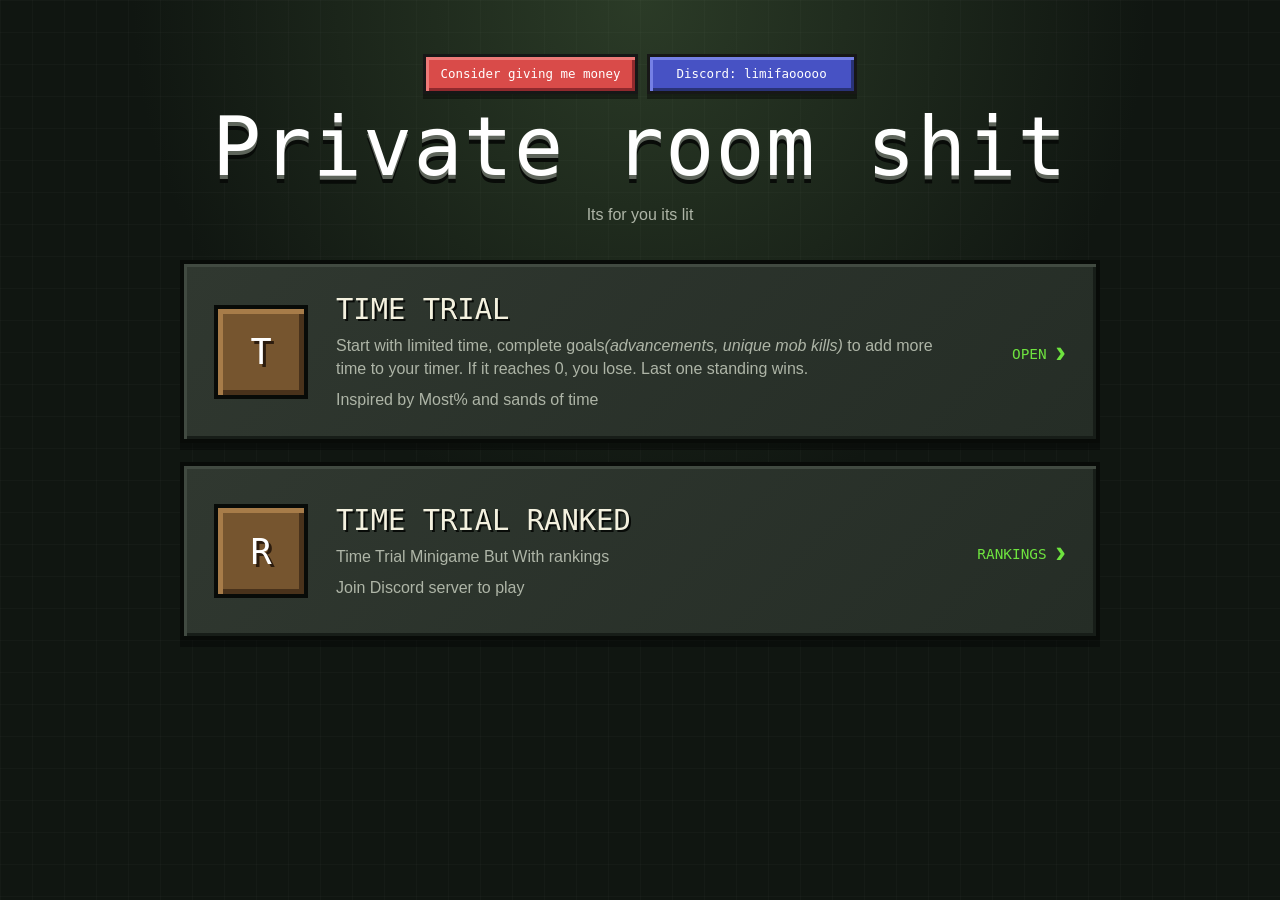
<file: hub/index.html>
<!DOCTYPE html>
<html lang="en">
<head>
    <meta charset="UTF-8">
    <meta name="viewport" content="width=device-width, initial-scale=1.0">
    <title>Thomas Private room thingys</title>
    <link rel="stylesheet" href="style.css">
</head>
<body>
    <main class="hub">
        <header>
            <div class="social-links">
                <a class="social-button kofi-button" href="https://ko-fi.com/tchongass" target="_blank" rel="noopener noreferrer">Consider giving me money</a>
                <button class="social-button discord-button" id="discord-button" type="button">Discord: limifaooooo</button>
            </div>
            <h1>Private room shit</h1>
            <span>Its for you its lit</span>
        </header>

        <section class="game-list" aria-label="Minigames">
            <a class="game-card available" href="../timeTrial/">
                <span class="game-icon">T</span>
                <span class="game-copy">
                    <strong>TIME TRIAL</strong>
                    <span>Start with limited time, complete goals<em>(advancements, unique mob kills)</em> to add more time to your timer. If it reaches 0, you lose. Last one standing wins.</span>
                    <span>Inspired by Most% and sands of time</span>
                </span>
                <span class="play">OPEN <b>›</b></span>
            </a>
            <a class="game-card available" href="../timeTrialRanked/">
                <span class="game-icon">R</span>
                <span class="game-copy">
                    <strong>TIME TRIAL RANKED</strong>
                    <span>Time Trial Minigame But With rankings</span>
                    <span>Join Discord server to play</span>
                </span>
                <span class="play">RANKINGS <b>›</b></span>
            </a>
        </section>
    </main>
    <script src="script.js"></script>
</body>
</html>
</file>
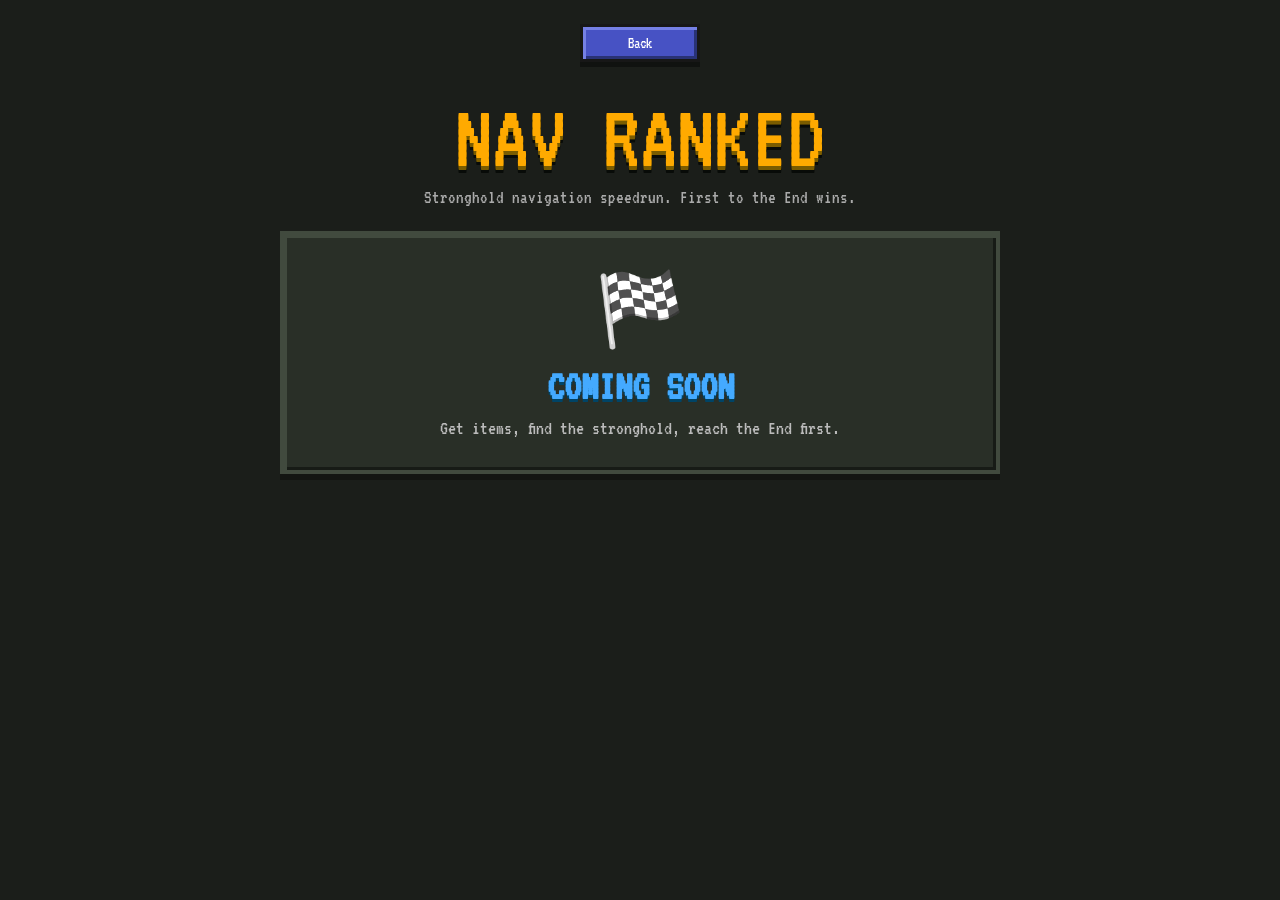
<file: navranked/index.html>
<!DOCTYPE html>
<html lang="en">
<head>
    <meta charset="UTF-8">
    <meta name="viewport" content="width=device-width, initial-scale=1.0">
    <title>Nav Ranked</title>
    <link rel="stylesheet" href="style.css">
</head>
<body>
    <a id="back-button" class="social-button discord-button" href="../hub/">Back</a>
    <main class="page-shell">
        <header class="hero">
            <h1>NAV RANKED</h1>
            <p class="subtitle">Stronghold navigation speedrun. First to the End wins.</p>
        </header>

        <section class="mc-panel coming-soon">
            <span class="big-icon">🏁</span>
            <h2>COMING SOON</h2>
            <p>Get items, find the stronghold, reach the End first.</p>
        </section>
    </main>
    <script src="script.js"></script>
</body>
</html>
</file>
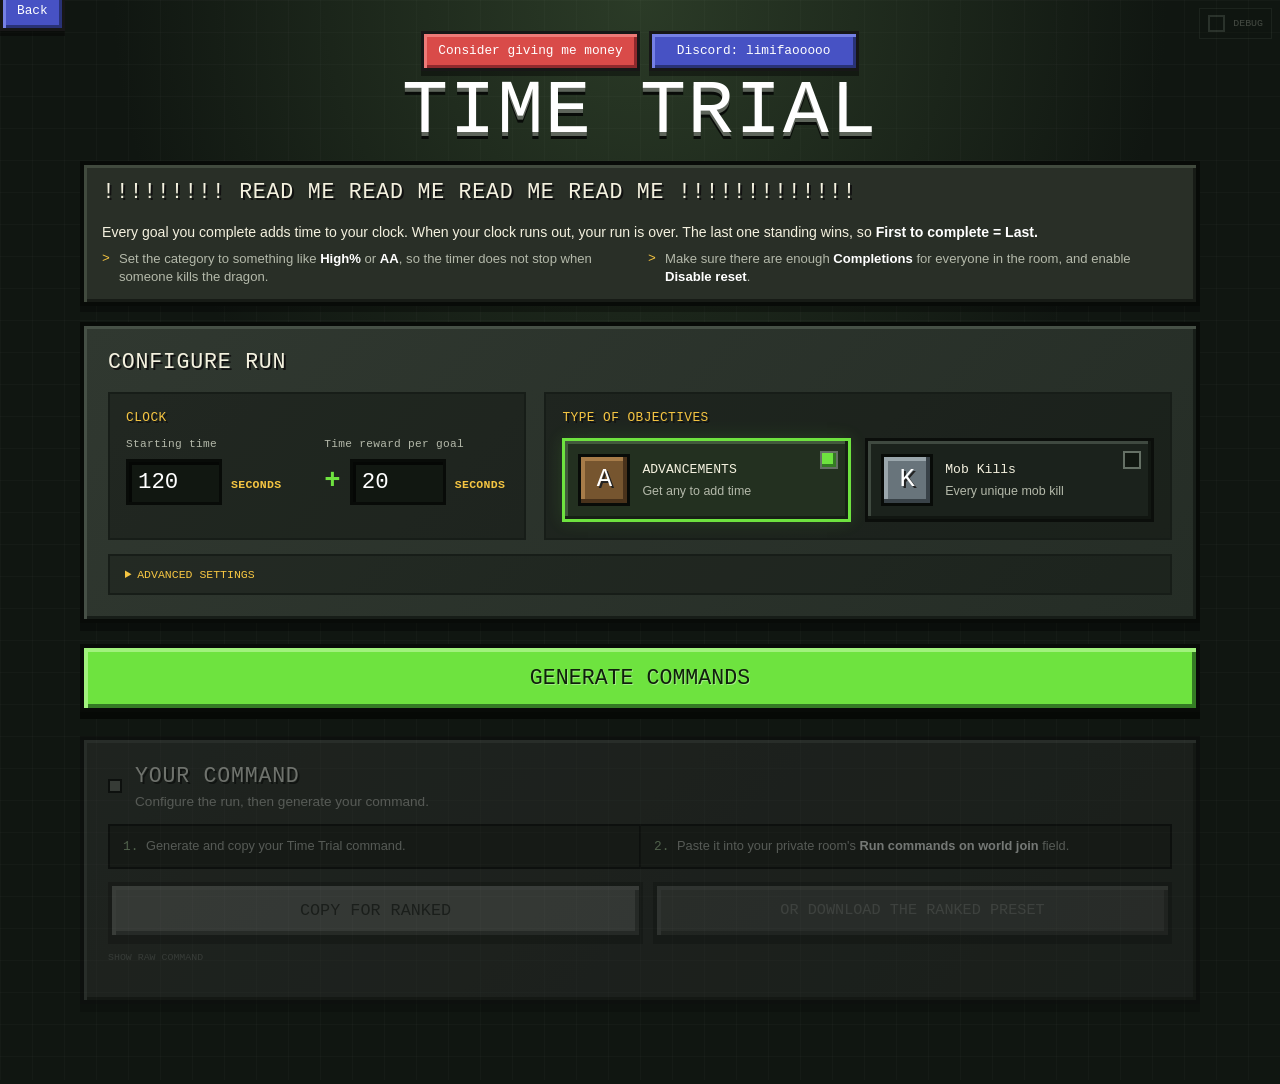
<file: timeTrial/index.html>
<!DOCTYPE html>
<html lang="en">
<head>
    <meta charset="UTF-8">
    <meta name="viewport" content="width=device-width, initial-scale=1.0">
    <title>Time Trial</title>
    <link rel="stylesheet" href="style.css">
</head>
<body>
    <label class="debug-toggle floating-debug"><input id="show-limit" type="checkbox"><span></span>DEBUG</label>
    <div> 
        <a id="back-button" class="social-button discord-button" href="../hub/">Back</a>
    </div>
    <main class="page-shell">
        <header class="hero">
            <div class="social-links">
                <a class="social-button kofi-button" href="https://ko-fi.com/tchongass" target="_blank" rel="noopener noreferrer">Consider giving me money</a>
                <button class="social-button discord-button" id="discord-button" type="button">Discord: limifaooooo</button>
            </div>
            <h1>TIME TRIAL</h1>
        </header>

        <section class="how-to">
            <div class="config-heading">
                <h2>!!!!!!!!! READ ME READ ME READ ME READ ME !!!!!!!!!!!!!</h2>
            </div>
            <p>Every goal you complete adds time to your clock. When your clock runs out, your run is over. The last one standing wins, so <b>First to complete = Last.</b></p>
            <ul>
                <li>Set the category to something like <b>High%</b> or <b>AA</b>, so the timer does not stop when someone kills the dragon.</li>
                <li>Make sure there are enough <b>Completions</b> for everyone in the room, and enable <b>Disable reset</b>.</li>
            </ul>
        </section>

        <section class="mc-panel config-panel">
            <div class="config-heading">
                <h2>CONFIGURE RUN</h2>
            </div>
            <div class="config-layout">
                <div class="config-group">
                    <h3>CLOCK</h3>
                    <div class="time-fields">
                        <label class="number-field">
                            <span>Starting time</span>
                            <div><input id="start-time" type="number" min="1" value="120"><strong>SECONDS</strong></div>
                        </label>
                        <label class="number-field">
                            <span>Time reward per goal</span>
                            <div><b>+</b><input id="bonus-time" type="number" min="1" value="20"><strong>SECONDS</strong></div>
                        </label>
                    </div>
                </div>
                <div class="config-group">
                    <h3>TYPE OF OBJECTIVES</h3>
                    <div class="mode-grid">
                        <label class="mode-card active">
                            <input id="mode-advancements" type="checkbox" checked>
                            <span class="checkmark"></span>
                            <span class="mode-icon">A</span>
                            <span class="mode-copy"><strong>ADVANCEMENTS</strong><small>Get any to add time</small></span>
                        </label>
                        <label class="mode-card">
                            <input id="mode-kills" type="checkbox">
                            <span class="checkmark"></span>
                            <span class="mode-icon sword">K</span>
                            <span class="mode-copy"><strong>Mob Kills</strong><small>Every unique mob kill</small></span>
                        </label>
                    </div>
                </div>
            </div>
            <details class="advanced-settings">
                <summary>ADVANCED SETTINGS</summary>
                <div class="advanced-grid">
                    <label class="setting-toggle"><input id="separate-rewards" type="checkbox"><span></span>Use different rewards per objective</label>
                    <label>Advancement reward <span><b>+</b><input id="advancement-reward" type="number" min="1" value="20" disabled> seconds</span></label>
                    <label>Mob reward <span><b>+</b><input id="mob-reward" type="number" min="1" value="10" disabled> seconds</span></label>
                    <label>Overview duration <span><input id="preview-time" type="number" min="0" value="15"> seconds</span></label>
                    <label class="setting-toggle"><input id="preview-sounds" type="checkbox" checked><span></span>Final 3-second countdown sound</label>
                    <label class="setting-toggle"><input id="creative-after-loss" type="checkbox"><span></span>Creative mode 5 seconds after losing</label>
                </div>
            </details>
        </section>

        <button id="generate" class="mc-button"><span>GENERATE COMMANDS</span></button>

        <section class="mc-panel output-panel">
            <div class="command-ready">
                <div><span class="ready-light"></span><div><h2>YOUR COMMAND</h2><p id="summary">Configure the run, then generate your command.</p></div></div>
            </div>
            <ol class="copy-steps">
                <li>Generate and copy your Time Trial command.</li>
                <li>Paste it into your private room's <b>Run commands on world join</b> field.</li>
            </ol>
            <div class="command-buttons bottom-actions">
                <button id="copy" class="copy-button" disabled>COPY FOR RANKED</button>
                <button id="download-preset" class="download-button" disabled>OR DOWNLOAD THE RANKED PRESET</button>
            </div>
            <div class="output-tools">
                <button id="toggle-output" class="text-button" disabled>SHOW RAW COMMAND</button>
            </div>
            <div class="limit-meter" id="limit-meter" hidden>
                <div class="limit-track"><span id="limit-bar"></span></div>
                <strong id="limit-label">0 / 32,500</strong>
            </div>
            <textarea id="output" readonly spellcheck="false" hidden></textarea>
        </section>

        <section class="mc-panel output-panel" id="ranked-panel" hidden>
            <div class="command-ready">
                <div><span class="ready-light"></span><div><h2>RANKED MODE COMMAND</h2><p id="ranked-summary">Generate commands to build the ranked variant.</p></div></div>
            </div>
            <div class="ranked-category">
                <h3>RANKED CATEGORY</h3>
                <p>Every ranked category uses a fixed competitive configuration.</p>
                <div class="category-grid">
                    <label class="category-card active">
                        <input name="ranked-category" type="radio" value="standard" checked>
                        <span><strong>STANDARD</strong><small>100s start · +20s goals · 15s overview</small></span>
                    </label>
                    <label class="category-card insane">
                        <input name="ranked-category" type="radio" value="insane">
                        <span><strong>INSANE</strong><small>70s start · +14s goals · 15s overview</small></span>
                    </label>
                </div>
            </div>
            <div class="command-buttons bottom-actions">
                <button id="generate-ranked" class="download-button">GENERATE RANKED COMMAND</button>
                <button id="copy-ranked" class="copy-button" disabled>COPY RANKED COMMAND</button>
            </div>
            <div class="output-tools">
                <button id="toggle-ranked-output" class="text-button" disabled>SHOW RAW COMMAND</button>
            </div>
            <textarea id="ranked-output" readonly spellcheck="false" hidden></textarea>
        </section>
    </main>
    <script src="script.js"></script>
</body>
</html>
</file>
<file: hub/style.css>
:root {
    --void: #101611;
    --edge: #080b08;
    --panel: #292f29;
    --panel-light: #414a41;
    --cream: #f4f1df;
    --muted: #aeb5a7;
    --lime: #6ee33f;
    --lime-dark: #347b24;
    --gold: #f5c542;
    --mc-font: "Minecraftory", "Minecraft Ten", "Press Start 2P", Impact, monospace;
}

* { box-sizing: border-box; }
body {
    margin: 0;
    min-height: 100vh;
    color: var(--cream);
    background-color: var(--void);
    background-image:
        linear-gradient(rgba(255,255,255,.018) 1px, transparent 1px),
        linear-gradient(90deg, rgba(255,255,255,.018) 1px, transparent 1px),
        radial-gradient(circle at 50% 0, #2b3b27 0, transparent 46%);
    background-size: 32px 32px, 32px 32px, auto;
    font-family: "Segoe UI", Arial, sans-serif;
}

.hub { width: min(920px, calc(100% - 28px)); margin: 0 auto; padding: clamp(28px, 6vh, 64px) 0 70px; }
header { margin-bottom: 36px; text-align: center; }
.social-links { display: flex; justify-content: center; gap: 9px; margin-bottom: 16px; }
.social-button { min-width: 210px; padding: 10px 14px; border: 3px solid #171717; color: #fff; font-family: var(--mc-font); font-size: .78rem; font-weight: 400; line-height: 1.15; text-decoration: none; cursor: pointer; transition: transform .12s, filter .12s; }
.social-button:hover { filter: brightness(1.1); transform: translateY(-2px); }
.kofi-button { background: #d94b49; box-shadow: inset 3px 3px #ed7a78, inset -3px -3px #8f292d, 0 5px 0 rgba(0,0,0,.4); }
.discord-button { background: #4752c4; box-shadow: inset 3px 3px #7580e5, inset -3px -3px #293276, 0 5px 0 rgba(0,0,0,.4); }
header h1 { margin: 0; color: #fff; font-family: var(--mc-font); font-size: clamp(2.7rem, 8vw, 5.1rem); font-weight: 400; line-height: .9; letter-spacing: .015em; text-shadow: 0 4px #5e655b, 0 8px var(--edge); }
header span { display: block; margin-top: 22px; color: var(--muted); font-size: 1rem; }

.game-list { display: flex; flex-direction: column; gap: 19px; }
.game-card { position: relative; display: flex; align-items: center; gap: 28px; min-height: 178px; padding: 28px 30px; border: 4px solid var(--edge); background: linear-gradient(135deg, #303830, #252d26); color: inherit; text-decoration: none; box-shadow: inset 3px 3px 0 var(--panel-light), inset -3px -3px 0 #171d18, 0 7px 0 rgba(0,0,0,.38); transition: transform .13s, filter .13s, border-color .13s; }
.game-card.available:hover { transform: translateY(-3px); filter: brightness(1.08); border-color: var(--lime); }
.game-card.available:active { transform: translateY(3px); box-shadow: inset 3px 3px 0 var(--panel-light), inset -3px -3px 0 #171d18, 0 2px 0 rgba(0,0,0,.38); }
.game-icon { display: grid; place-items: center; width: 94px; height: 94px; flex: 0 0 94px; border: 4px solid var(--edge); background: #76552f; color: #fff; font-family: var(--mc-font); font-size: 2.2rem; text-shadow: 3px 3px #2c1c0e; box-shadow: inset 5px 5px #a77c49, inset -5px -5px #49321b; }
.game-copy { display: flex; flex: 1; flex-direction: column; align-items: flex-start; gap: 8px; min-width: 0; }
.game-copy strong { font-family: var(--mc-font); font-size: 1.8rem; font-weight: 400; text-shadow: 2px 2px var(--edge); }
.game-copy > span { color: var(--muted); font-size: 1rem; line-height: 1.45; }
.play { min-width: 92px; color: var(--lime); font-family: var(--mc-font); font-size: .9rem; text-align: right; }
.play b { font-family: Arial, sans-serif; font-size: 2rem; vertical-align: -3px; }

@media (max-width: 600px) {
    .hub { padding-top: 24px; }
    .social-links { flex-direction: column; align-items: center; }
    .social-button { width: min(100%, 310px); }
    header { margin-bottom: 25px; }
    header h1 { font-size: 3rem; }
    .game-card { align-items: flex-start; gap: 15px; min-height: 0; padding: 17px; }
    .game-icon { width: 58px; height: 58px; flex-basis: 58px; font-size: 1.6rem; }
    .game-copy strong { font-size: 1.05rem; }
    .play { position: absolute; right: 15px; bottom: 13px; }
    .game-copy > span { padding-right: 48px; }
}
</file>
<file: navranked/style.css>
@import url('https://fonts.googleapis.com/css2?family=VT323&display=swap');

:root {
    --bg: #1b1e1a;
    --panel: #292f27;
    --edge: #414a3e;
    --light: #5e655b;
    --dark: #171b16;
    --mc-font: 'VT323', monospace;
    --aqua: #4af;
    --gold: #ffaa00;
    --green: #55ff55;
}

* { box-sizing: border-box; margin: 0; padding: 0; }
html, body { min-height: 100vh; background: var(--bg); color: #fff; font-family: var(--mc-font); font-size: 18px; }
body { display: flex; flex-direction: column; align-items: center; padding: 24px 16px; }

a { color: inherit; text-decoration: none; }

.page-shell { width: min(720px, calc(100% - 32px)); text-align: center; }

.hero { padding: 20px 12px 24px; }
.hero h1 { font-size: clamp(2.8rem, 9vw, 5.2rem); font-weight: 400; line-height: .9; color: var(--gold); text-shadow: 0 4px #7a5c00, 0 7px #080b08; }
.hero .subtitle { font-size: 1.05rem; color: #aaa; margin-top: 8px; }

.social-button {
    display: inline-block;
    min-width: 120px;
    padding: 8px 14px;
    border: 3px solid #171717;
    color: #fff;
    font-family: var(--mc-font);
    font-size: .9rem;
    text-align: center;
    background: #4752c4;
    box-shadow: inset 3px 3px #7580e5, inset -3px -3px #293276, 0 5px 0 rgba(0,0,0,.4);
    transition: transform .12s, filter .12s;
    margin-bottom: 14px;
}
.social-button:hover { filter: brightness(1.1); transform: translateY(-2px); }
.social-button:active { transform: translateY(3px); }

.mc-panel {
    background: var(--panel);
    border: 4px solid var(--edge);
    box-shadow: inset 3px 3px #414a3e, inset -3px -3px #171b16, 0 6px 0 rgba(0,0,0,.3);
    padding: 32px 22px;
}

.coming-soon .big-icon { font-size: 4rem; filter: grayscale(1) brightness(1.2); }
.coming-soon h2 { font-size: 2.4rem; color: var(--aqua); margin-top: 12px; text-shadow: 0 3px #004466; }
.coming-soon p { color: #bbb; font-size: 1.1rem; margin-top: 10px; }
</file>
<file: timeTrial/style.css>
:root {
    --void: #101611;
    --deep: #182019;
    --stone: #303830;
    --stone-light: #465046;
    --edge: #080b08;
    --cream: #f4f1df;
    --muted: #b4b9aa;
    --lime: #6ee33f;
    --lime-dark: #347b24;
    --gold: #f5c542;
    --danger: #e65b45;
    --mc-font: "Minecraftory", "Minecraft Ten", "Press Start 2P", Impact, monospace;
}

* { box-sizing: border-box; }
body {
    margin: 0;
    min-height: 100vh;
    color: var(--cream);
    background-color: var(--void);
    background-image:
        linear-gradient(rgba(255,255,255,.018) 1px, transparent 1px),
        linear-gradient(90deg, rgba(255,255,255,.018) 1px, transparent 1px),
        radial-gradient(circle at 50% 0, #2b3b27 0, transparent 42%);
    background-size: 32px 32px, 32px 32px, auto;
    font-family: "Segoe UI", Arial, sans-serif;
}

button, input, textarea { font: inherit; }
.social-links { display: flex; justify-content: center; align-items: center; gap: 9px; margin-bottom: 8px; }
.social-button { min-width: 210px; padding: 10px 14px; border: 3px solid #171717; color: #fff; font-family: var(--mc-font); font-size: .8rem; font-weight: 400; line-height: 1.15; text-align: center; text-decoration: none; cursor: pointer; transition: transform .12s, filter .12s; }
.social-button:hover { filter: brightness(1.1); transform: translateY(-2px); }
.social-button:active { transform: translateY(3px); }
.kofi-button { background: #d94b49; box-shadow: inset 3px 3px #ed7a78, inset -3px -3px #8f292d, 0 5px 0 rgba(0,0,0,.4); }
.discord-button { background: #4752c4; box-shadow: inset 3px 3px #7580e5, inset -3px -3px #293276, 0 5px 0 rgba(0,0,0,.4); }
.page-shell { width: min(1120px, calc(100% - 40px)); margin: 0 auto; padding: 10px 0 60px; }
.hero { text-align: center; padding: 2px 12px 14px; }
.hero h1 { margin: 2px 0; font-family: var(--mc-font); font-size: clamp(2.8rem, 7vw, 4.8rem); font-weight: 400; line-height: .85; letter-spacing: .02em; color: #fff; text-shadow: 0 4px #5e655b, 0 7px #080b08; }
.how-to { margin-bottom: 16px; padding: 15px 18px; background: #292f27; border: 4px solid var(--edge); box-shadow: inset 3px 3px #414a3e, inset -3px -3px #171b16, 0 6px 0 rgba(0,0,0,.3); }
.how-to > strong { color: var(--lime); font-family: var(--mc-font); font-size: .72rem; font-weight: 400; letter-spacing: .025em; }
.how-to p { margin: 7px 0 8px; color: var(--cream); font-size: .88rem; line-height: 1.45; }
.how-to ul { display: grid; grid-template-columns: 1fr 1fr; gap: 16px; margin: 0; padding: 0; list-style: none; }
.how-to li { position: relative; padding-left: 17px; color: var(--muted); font-size: .82rem; line-height: 1.4; }
.how-to li::before { content: ">"; position: absolute; left: 0; color: var(--gold); font-family: var(--mc-font); }
.how-to b { color: #fff; }

.mc-panel { margin-bottom: 16px; padding: 24px; background: linear-gradient(135deg, #303830, #252d26); border: 4px solid var(--edge); box-shadow: inset 3px 3px 0 var(--stone-light), inset -3px -3px 0 #171d18, 0 8px 0 rgba(0,0,0,.35); }
h2, h3 { margin: 0; font-family: var(--mc-font); font-weight: 400; letter-spacing: .035em; text-shadow: 2px 2px #111; }
h2 { font-size: 1.35rem; }
h3 { color: var(--gold); font-size: .8rem; }
.config-heading { display: flex; align-items: baseline; justify-content: space-between; gap: 20px; margin-bottom: 18px; }
.config-heading p, .output-heading p { margin: 0; color: var(--muted); line-height: 1.4; }
.ranked-category { margin-bottom: 18px; padding: 16px; border: 2px solid #171d18; background: rgba(8,11,8,.35); }
.ranked-category > p { margin: 7px 0 13px; color: var(--muted); font-size: .8rem; }
.category-grid { display: grid; grid-template-columns: 1fr 1fr; gap: 12px; }
.category-card { position: relative; padding: 14px; border: 3px solid #0b0e0b; background: #1b221c; cursor: pointer; box-shadow: inset -3px -3px #111611, inset 3px 3px #3f4940; transition: filter .12s, transform .12s; }
.category-card:hover { filter: brightness(1.1); transform: translateY(-2px); }
.category-card input { position: absolute; opacity: 0; pointer-events: none; }
.category-card span { display: flex; flex-direction: column; gap: 6px; }
.category-card strong { color: #fff; font-family: var(--mc-font); font-size: .82rem; font-weight: 400; }
.category-card small { color: var(--muted); font-size: .76rem; }
.category-card.active { border-color: var(--lime); background: #233020; box-shadow: inset -3px -3px #172015, inset 3px 3px #425b3c, 0 0 16px rgba(110,227,63,.14); }
.category-card.insane.active { border-color: #ef5548; background: #38201d; box-shadow: inset -3px -3px #211210, inset 3px 3px #6b332d, 0 0 16px rgba(239,85,72,.2); }
.category-card.insane.active strong { color: #ff7568; }
.config-layout { display: grid; grid-template-columns: .9fr 1.35fr; gap: 18px; }
.config-group { min-width: 0; padding: 16px; background: rgba(8,11,8,.35); border: 2px solid #171d18; }
.config-group h3 { margin-bottom: 13px; }
.time-fields { display: grid; grid-template-columns: 1fr 1fr; align-items: center; gap: 14px; }
.number-field { display: flex; flex-direction: column; gap: 9px; color: var(--muted); font-family: var(--mc-font); font-size: .7rem; font-weight: 400; letter-spacing: .025em; }
.number-field > div { display: flex; align-items: baseline; gap: 9px; }
.number-field input { width: 96px; padding: 7px 9px; border: 3px solid var(--edge); border-radius: 0; outline: none; background: #111711; color: #fff; font-family: var(--mc-font); font-size: 1.4rem; font-weight: 400; box-shadow: inset 3px 3px #050705; }
.number-field input:focus { border-color: var(--lime); }
.number-field b { color: var(--lime); font-family: var(--mc-font); font-size: 1.7rem; }
.number-field strong { color: var(--gold); font-size: .72rem; }

.mode-grid { display: grid; grid-template-columns: 1fr 1fr; gap: 14px; }
.mode-card { position: relative; display: flex; align-items: center; gap: 12px; min-height: 82px; padding: 13px; cursor: pointer; background: #1b221c; border: 3px solid #0b0e0b; box-shadow: inset -3px -3px #111611, inset 3px 3px #3f4940; transition: filter .12s, transform .12s; }
.mode-card:hover { filter: brightness(1.12); transform: translateY(-2px); }
.mode-card.active { border-color: var(--lime); background: #233020; box-shadow: inset -3px -3px #172015, inset 3px 3px #425b3c, 0 0 16px rgba(110,227,63,.14); }
.mode-card input { position: absolute; opacity: 0; pointer-events: none; }
.checkmark { position: absolute; top: 10px; right: 10px; width: 18px; height: 18px; border: 2px solid #657065; background: #111711; }
.mode-card.active .checkmark { background: var(--lime); box-shadow: inset -3px -3px var(--lime-dark); }
.mode-icon { display: grid; place-items: center; width: 52px; height: 52px; flex: 0 0 52px; border: 3px solid #080b08; background: #76552f; color: #fff; font-family: var(--mc-font); font-size: 1.6rem; text-shadow: 2px 2px #222; box-shadow: inset -4px -4px #49321b, inset 4px 4px #a77c49; }
.mode-icon.sword { background: #68747b; box-shadow: inset -4px -4px #394248, inset 4px 4px #9aa6ac; }
.mode-copy { display: flex; flex-direction: column; gap: 7px; }
.mode-copy strong { font-family: var(--mc-font); font-size: .82rem; font-weight: 400; }
.mode-copy small { color: var(--muted); font-size: .78rem; font-weight: 400; }
.advanced-settings { margin-top: 14px; border: 2px solid #171d18; background: rgba(8,11,8,.28); }
.advanced-settings summary { padding: 12px 15px; cursor: pointer; color: var(--gold); font-family: var(--mc-font); font-size: .72rem; font-weight: 400; list-style-position: inside; }
.advanced-settings[open] summary { border-bottom: 2px solid #171d18; }
.advanced-grid { display: grid; grid-template-columns: repeat(3, 1fr); gap: 13px; padding: 15px; }
.advanced-grid > label:not(.setting-toggle) { display: flex; flex-direction: column; gap: 7px; color: var(--muted); font-size: .76rem; }
.advanced-grid label > span { display: flex; align-items: center; gap: 7px; }
.advanced-grid input[type="number"] { width: 74px; padding: 7px; border: 2px solid var(--edge); background: #111711; color: #fff; outline: none; }
.advanced-grid input:disabled { opacity: .35; cursor: not-allowed; }
.setting-toggle { display: flex; align-items: center; gap: 8px; color: var(--cream); font-size: .78rem; cursor: pointer; }
.setting-toggle input { position: absolute; opacity: 0; pointer-events: none; }
.setting-toggle > span { width: 17px; height: 17px; border: 2px solid #657065; background: #111711; }
.setting-toggle input:checked + span { background: var(--lime); box-shadow: inset -3px -3px var(--lime-dark); }

.mc-button { width: 100%; margin: 5px 0 24px; padding: 0; border: 4px solid var(--edge); border-radius: 0; cursor: pointer; background: var(--lime-dark); box-shadow: 0 7px 0 #060906; }
.mc-button span { display: block; padding: 18px; background: var(--lime); color: #10200d; font-family: var(--mc-font); font-size: 1.35rem; text-shadow: 1px 1px rgba(255,255,255,.35); box-shadow: inset 4px 4px #a1f27d, inset -4px -4px var(--lime-dark); }
.mc-button:hover span { filter: brightness(1.08); }
.mc-button:active { transform: translateY(5px); box-shadow: 0 2px 0 #060906; }
.mc-button:disabled { cursor: not-allowed; filter: grayscale(1); opacity: .45; }
.mc-button:disabled:active { transform: none; box-shadow: 0 7px 0 #060906; }
.mc-button.generated span { background: var(--gold); box-shadow: inset 4px 4px #ffe28a, inset -4px -4px #9f761c; }
.output-panel { opacity: .42; filter: grayscale(.72); transition: opacity .2s, filter .2s; }
.output-panel.ready { opacity: 1; filter: none; }

.command-ready { display: flex; justify-content: space-between; align-items: center; gap: 24px; margin-bottom: 15px; }
.command-ready > div { display: flex; align-items: center; gap: 13px; }
.command-ready p { margin: 6px 0 0; color: var(--muted); font-size: .85rem; }
.ready-light { width: 14px; height: 14px; flex: 0 0 14px; background: #667066; border: 2px solid var(--edge); }
.output-panel.ready .ready-light { background: var(--lime); box-shadow: 0 0 10px rgba(110,227,63,.5); }
.copy-steps { display: grid; grid-template-columns: repeat(2, 1fr); gap: 2px; margin: 0 0 13px; padding: 2px; list-style-position: inside; background: var(--edge); counter-reset: steps; }
.copy-steps li { padding: 11px 13px; background: #1b221c; color: var(--muted); font-size: .8rem; line-height: 1.4; }
.copy-steps li::marker { color: var(--lime); font-family: var(--mc-font); }
.copy-steps b { color: #fff; }
.output-tools { display: flex; align-items: center; gap: 16px; margin-bottom: 13px; }
.text-button { padding: 0; border: 0; background: none; color: var(--gold); cursor: pointer; font-family: var(--mc-font); font-size: .62rem; }
.text-button:hover { color: #ffe082; }
.text-button:disabled { color: #667066; cursor: not-allowed; }
.debug-toggle { display: flex; align-items: center; gap: 8px; cursor: pointer; color: var(--muted); font-family: var(--mc-font); font-size: .62rem; }
.floating-debug { position: fixed; top: 8px; right: 8px; z-index: 30; padding: 6px 8px; opacity: .32; background: #111711; border: 1px solid #394139; transition: opacity .15s; }
.floating-debug:hover, .floating-debug:has(input:checked) { opacity: 1; }
.debug-toggle input { position: absolute; opacity: 0; pointer-events: none; }
.debug-toggle span { width: 17px; height: 17px; border: 2px solid #657065; background: #111711; }
.debug-toggle input:checked + span { background: var(--gold); box-shadow: inset -3px -3px #8c681b; }
.command-buttons { display: flex; align-items: stretch; gap: 10px; }
.bottom-actions { margin-bottom: 13px; }
.bottom-actions .copy-button, .bottom-actions .download-button { flex: 1; }
.copy-button { min-width: 210px; min-height: 56px; padding: 15px 28px; border: 4px solid var(--edge); border-radius: 0; background: var(--lime); color: #10200d; cursor: pointer; font-family: var(--mc-font); font-size: 1.05rem; font-weight: 400; box-shadow: inset 4px 4px #a1f27d, inset -4px -4px var(--lime-dark), 0 5px 0 #080b08; }
.copy-button:hover { filter: brightness(1.1); transform: translateY(-1px); }
.copy-button:disabled { cursor: not-allowed; filter: grayscale(1); opacity: .38; transform: none; }
.copy-button:active { transform: translateY(3px); box-shadow: inset 4px 4px #a1f27d, inset -4px -4px var(--lime-dark), 0 2px 0 #080b08; }
.copy-button.copied { background: var(--gold); color: #211900; box-shadow: inset 4px 4px #ffe28a, inset -4px -4px #9f761c; }
.download-button { min-width: 190px; padding: 13px 20px; border: 4px solid var(--edge); background: #4d83c6; color: #fff; cursor: pointer; font-family: var(--mc-font); font-size: .95rem; font-weight: 400; box-shadow: inset 4px 4px #79a9e1, inset -4px -4px #2b4e7a, 0 5px 0 #080b08; }
.download-button:hover { filter: brightness(1.1); transform: translateY(-1px); }
.download-button:active { transform: translateY(3px); box-shadow: inset 4px 4px #79a9e1, inset -4px -4px #2b4e7a, 0 2px 0 #080b08; }
.download-button:disabled { cursor: not-allowed; filter: grayscale(1); opacity: .38; transform: none; }
.limit-meter { display: flex; align-items: center; gap: 14px; margin-bottom: 12px; }
.limit-meter[hidden] { display: none; }
.limit-track { height: 12px; flex: 1; padding: 2px; background: #0b0e0b; border: 1px solid #606960; }
.limit-track span { display: block; width: 0; height: 100%; background: var(--lime); transition: width .2s, background .2s; }
.limit-meter strong { min-width: 130px; color: var(--lime); font-family: var(--mc-font); font-size: .68rem; text-align: right; }
.limit-meter.warning .limit-track span { background: var(--gold); }
.limit-meter.warning strong { color: var(--gold); }
.limit-meter.over .limit-track span { background: var(--danger); }
.limit-meter.over strong { color: var(--danger); }
#output, #ranked-output { width: 100%; min-height: 150px; padding: 14px; resize: vertical; border: 3px solid #0a0d0a; border-radius: 0; outline: none; background: #0e130f; color: #9df479; font-family: Consolas, monospace; font-size: .78rem; line-height: 1.45; box-shadow: inset 4px 4px #060806; word-break: break-all; }
#output[hidden], #ranked-output[hidden], #ranked-panel[hidden] { display: none; }
#output:focus, #ranked-output:focus { border-color: var(--lime-dark); }
.output-note { margin: 12px 0 0; color: var(--muted); font-size: .82rem; }

@media (max-width: 700px) {
    .social-links { flex-direction: column; gap: 9px; }
    .social-button { width: min(100%, 310px); min-width: 0; }
    .page-shell { width: min(100% - 20px, 920px); padding-top: 8px; }
    .hero h1 { font-size: 3.4rem; }
    .mc-panel { padding: 17px; }
    .how-to ul, .category-grid, .config-layout, .time-fields, .mode-grid, .advanced-grid, .copy-steps { grid-template-columns: 1fr; }
    .config-heading { display: block; }
    .config-heading p { margin-top: 8px; }
    .command-ready, .command-buttons { align-items: stretch; flex-direction: column; }
    .copy-button, .download-button { width: 100%; }
}
</file>
